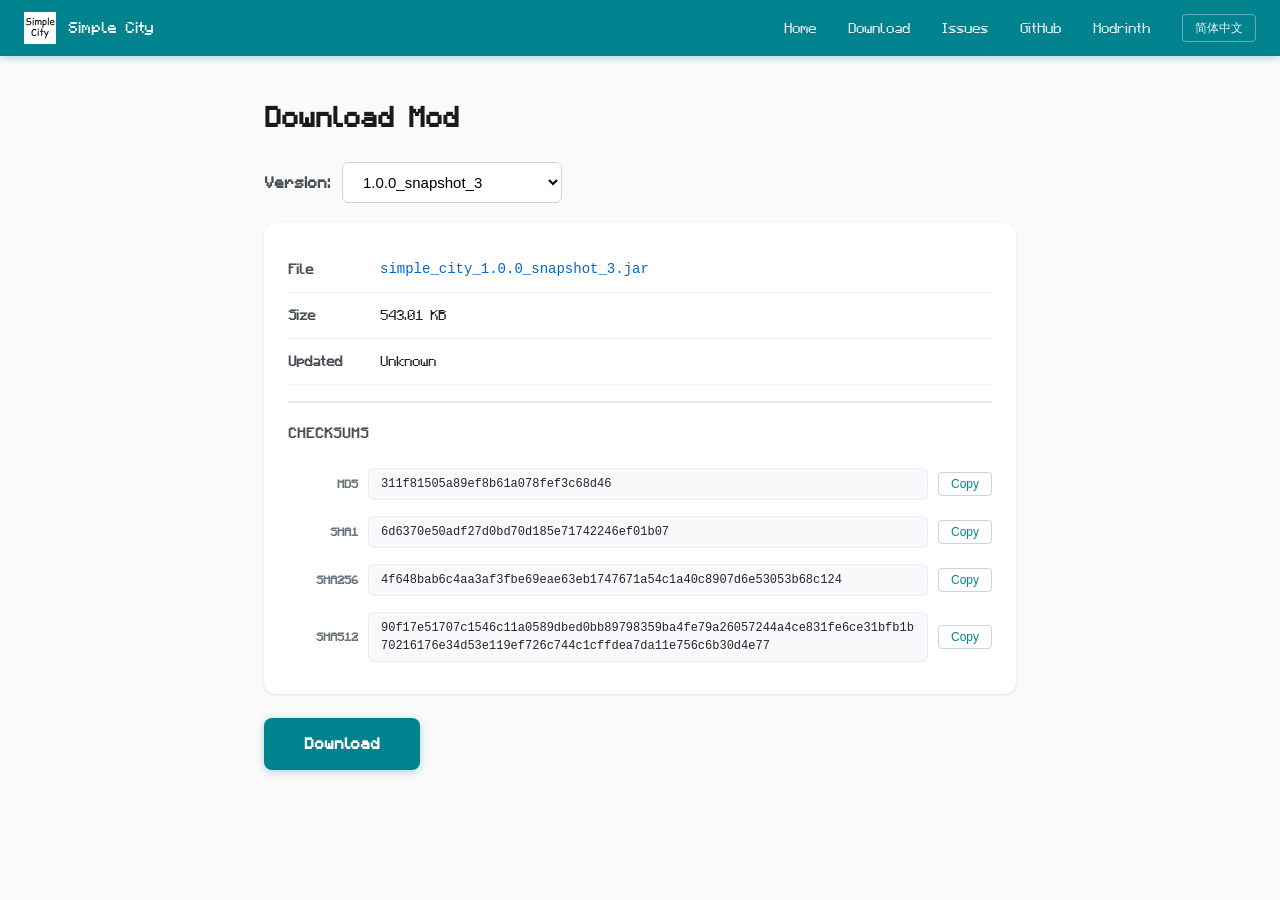
<file: simple_city/download.html>
<!DOCTYPE html>
<html lang="en">
<head>
    <meta charset="UTF-8">
    <meta name="viewport" content="width=device-width, initial-scale=1.0">
    <link rel="stylesheet" href="../static/css/main.css">
    <link rel="icon" type="image/png" href="../static/images/favicon.png">
    <title id="dl-page-title">Simple City - Download</title>
</head>
<body>
<header>
    <div class="header-title">
        <img class="logo-img" src="../static/images/favicon.png" alt="Logo">
        <span id="site-name">Simple City</span>
    </div>
    <nav class="header-nav">
        <a href="index.html" id="nav-home">Home</a>
        <a href="download.html" id="nav-download">Download</a>
        <a href="https://github.com/xzmetro/simple_city/issues/" id="nav-issues">Issues</a>
        <a href="https://github.com/xzmetro/simple_city">GitHub</a>
        <a href="https://modrinth.com/mod/simple_city/">Modrinth</a>
        <a href="?lang=zh" id="lang-switch">简体中文</a>
    </nav>
</header>

<main class="download-page">
    <h1 id="download-title">Download Mod</h1>

    <div class="version-selector">
        <label for="version-select" id="version-label">Version:</label>
        <select id="version-select">
            <option value="" id="version-loading">Loading...</option>
        </select>
    </div>

    <div class="download-info" id="download-info">
        <div id="version-info">Select a version to download</div>
        <a href="#" class="download-btn" id="download-btn" style="display: none;">
            <span id="download-btn-text">Download</span>
        </a>
    </div>
</main>
<script src="../static/js/util.js"></script>
<script src="../static/js/lang.js"></script>
<script src="../static/js/maven.js"></script>
<script>
    const downloadMap = {
        'page-title': 'dlTitle',
        'site-name': 'siteName',
        'nav-home': 'navHome',
        'nav-download': 'navDownload',
        'nav-issues': 'navIssues',
        'nav-wiki': 'navWiki',
        'download-title': 'downloadTitle',
        'version-label': 'versionLabel',
        'version-loading': 'versionLoading',
        'version-info': 'versionInfo',
        'download-btn-text': 'downloadBtn',
    };
    document.addEventListener('DOMContentLoaded', async () => {
        initI18n(downloadMap);
        await initMaven();
    });
</script>
</file>
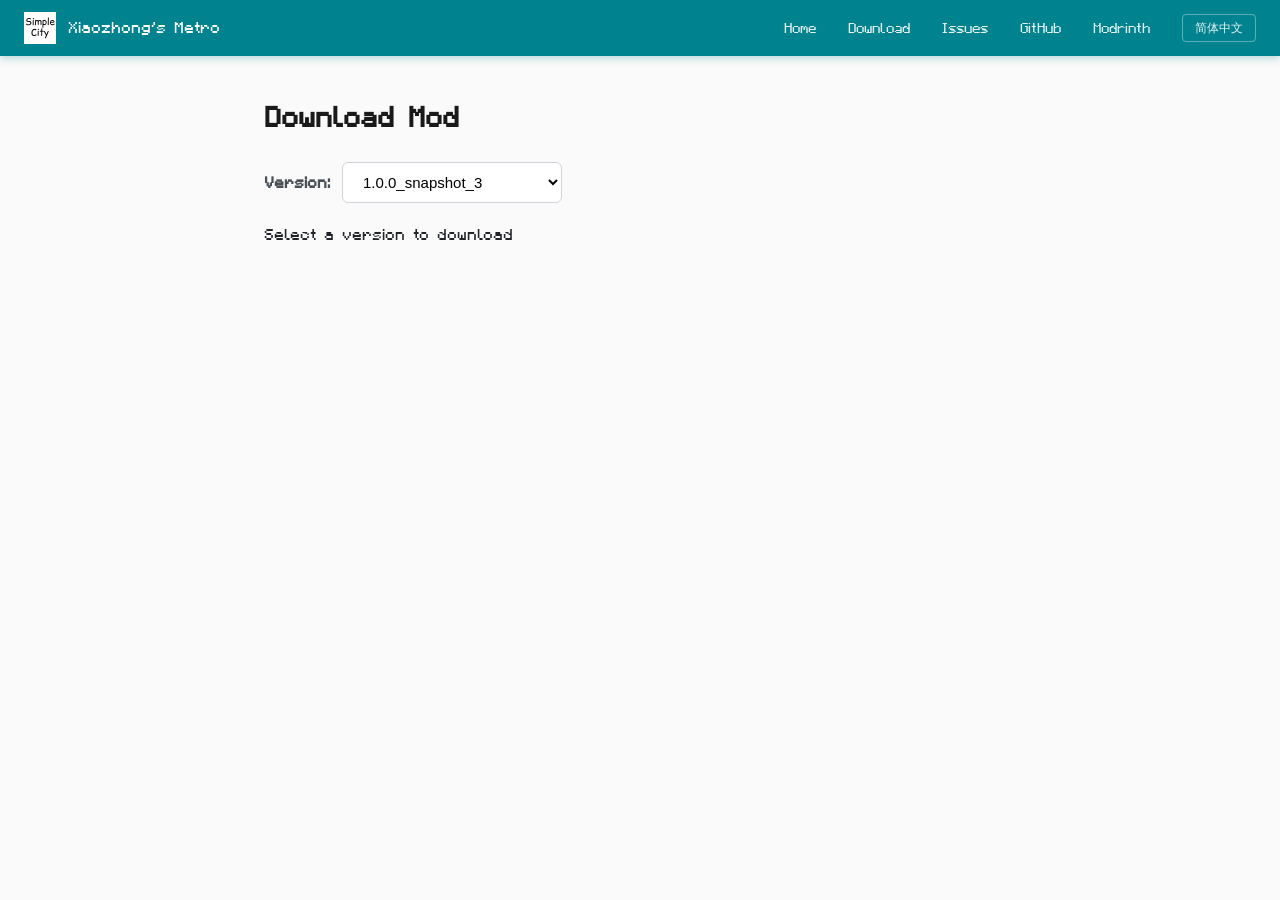
<file: xzmetro-mod/download.html>
<!DOCTYPE html>
<html lang="en">
<head>
    <meta charset="UTF-8">
    <meta name="viewport" content="width=device-width, initial-scale=1.0">
    <link rel="stylesheet" href="../static/css/main.css">
    <link rel="icon" type="image/png" href="../static/images/favicon.png">
    <title id="dl-page-title">Download - Xiaozhong's Metro</title>
</head>
<body>
<header>
    <div class="header-title">
        <img class="logo-img" src="../static/images/favicon.png" alt="Logo">
        <span id="site-name">Xiaozhong's Metro</span>
    </div>
    <nav class="header-nav">
        <a href="index.html" id="nav-home">Home</a>
        <a href="download.html" id="nav-download">Download</a>
        <a href="https://github.com/xzmetro/xzmetro-mod/issues/" id="nav-issues">Issues</a>
        <a href="https://github.com/xzmetro/xzmetro-mod">GitHub</a>
        <a href="https://modrinth.com/mod/xz_s_metro/">Modrinth</a>
        <a href="?lang=zh" id="lang-switch">简体中文</a>
    </nav>
</header>

<main class="download-page">
    <h1 id="download-title">Download Mod</h1>

    <div class="version-selector">
        <label for="version-select" id="version-label">Version:</label>
        <select id="version-select">
            <option value="" id="version-loading">Loading...</option>
        </select>
    </div>

    <div class="download-info" id="download-info">
        <div id="version-info">Select a version to download</div>
        <a href="#" class="download-btn" id="download-btn" style="display: none;">
            <span class="material-icons">download</span>
            <span id="download-btn-text">Download</span>
        </a>
    </div>
</main>

<script src="../static/js/lang.js"></script>
<script src="../static/js/download.js"></script>
</body>
</html>
</file>
<file: static/css/main.css>
@font-face {
    font-family: 'SimpleCity';
    src: url('truetype/SimpleCity.ttf') format('truetype');
    font-weight: 100;
    font-style: normal;
    font-display: swap;
}

* { box-sizing: border-box; }

body {
    margin: 0;
    font-family: 'SimpleCity', -apple-system, BlinkMacSystemFont, sans-serif;
    background: #fafafa;
    color: #212529;
    line-height: 1.5;
}

header {
    position: sticky;
    top: 0;
    z-index: 1000;
    display: flex;
    flex-wrap: nowrap;
    align-items: center;
    justify-content: space-between;
    gap: 32px;
    padding: 12px 24px;
    background: #00838f;
    color: #fff;
    box-shadow: 0 2px 8px rgba(0, 131, 143, 0.3);
}

.header-title {
    display: flex;
    align-items: center;
    gap: 12px;
    white-space: nowrap;
}

.logo-img {
    width: 32px;
    height: 32px;
    object-fit: contain;
}

.header-nav {
    display: flex;
    align-items: center;
    gap: 32px;
    white-space: nowrap;
    overflow-x: auto;
}

.header-nav a {
    color: #fff;
    text-decoration: none;
    font-size: 14px;
    opacity: 0.9;
    transition: opacity 0.2s;
}

.header-nav a:hover {
    opacity: 1;
}

#lang-switch {
    padding: 4px 12px;
    border: 1px solid rgba(255, 255, 255, 0.4);
    border-radius: 4px;
    font-size: 12px;
}

#lang-switch:hover {
    background: rgba(255, 255, 255, 0.15);
}

main {
    max-width: 900px;
    margin: 0 auto;
    padding: 40px 24px;
}

.hero {
    text-align: left;
    padding: 60px 0 40px;
}

.hero h1 {
    font-size: 42px;
    margin: 0 0 16px;
    color: #1a1a1a;
}

.hero-banner {
    position: relative;
    width: 100vw;
    margin-left: calc(50% - 50vw);
    margin-top: 0;
    height: 85vh;
    min-height: 500px;
    overflow: hidden;
    background: #1a1a1a;
}

.hero-banner img {
    position: absolute;
    top: 0;
    left: 0;
    width: 100%;
    height: 100%;
    object-fit: cover;
    transform-origin: center top;
}

.hero-card-wrap {
    position: relative;
    margin-top: -400px;
    margin-bottom: 60px;
    padding: 0 24px;
    z-index: 10;
}

.hero-card {
    max-width: 800px;
    margin: 0 auto;
    background: #fff;
    border-radius: 20px;
    padding: 40px;
    display: flex;
    align-items: flex-start;
    gap: 32px;
    box-shadow: 0 8px 32px rgba(0,0,0,0.15);
}

.hero-card-logo {
    width: 96px;
    height: 96px;
    border-radius: 16px;
    object-fit: contain;
    flex-shrink: 0;
    box-shadow: 0 2px 8px rgba(0,0,0,0.1);
}

.hero-card-body {
    flex: 1;
    min-width: 0;
}

.hero-card-body h1 {
    font-size: 36px;
    margin: 0 0 8px;
    color: #1a1a1a;
}

.hero-card-body .subtitle {
    font-size: 16px;
    color: #6c757d;
    margin: 0 0 16px;
}

.hero-card-body .badges {
    justify-content: flex-start;
    margin-bottom: 16px;
}

.hero-card-body .hero-desc {
    margin: 0 0 24px;
    color: #495057;
    font-size: 15px;
    line-height: 1.6;
}

.hero-card-body .download-section {
    text-align: left;
}

.badges {
    display: flex;
    justify-content: flex-start;
    gap: 12px;
    flex-wrap: wrap;
    margin-bottom: 24px;
}

.badges img {
    height: 24px;
}

.hero-desc {
    max-width: 600px;
    margin: 0 0 32px;
    color: #495057;
    font-size: 16px;
}

.hero-desc a {
    color: #00838f;
    text-decoration: none;
}

.hero-desc a:hover {
    text-decoration: underline;
}

.download-section {
    text-align: left;
}

.download-btn-large {
    display: inline-block;
    padding: 16px 48px;
    background: #00838f;
    color: #fff;
    text-decoration: none;
    border-radius: 8px;
    font-weight: 600;
    font-size: 18px;
    transition: all 0.2s;
    box-shadow: 0 2px 8px rgba(0, 131, 143, 0.3);
}

.download-btn-large:hover {
    background: #006978;
    box-shadow: 0 4px 12px rgba(0, 131, 143, 0.4);
    transform: translateY(-1px);
}

section {
    margin: 48px 0;
}

section h2 {
    font-size: 28px;
    color: #1a1a1a;
    margin-bottom: 20px;
    padding-bottom: 8px;
    border-bottom: 2px solid #e9ecef;
}

section h3 {
    font-size: 20px;
    color: #343a40;
    margin: 24px 0 12px;
}

.feature-list {
    list-style: none;
    padding: 0;
    margin: 0;
}

.feature-list li {
    padding: 8px 0 8px 24px;
    position: relative;
}

.feature-list li::before {
    content: "•";
    position: absolute;
    left: 0;
    color: #00838f;
    font-weight: bold;
}

table {
    width: 100%;
    border-collapse: collapse;
    margin: 16px 0;
    background: #fff;
    border-radius: 8px;
    overflow: hidden;
    box-shadow: 0 1px 3px rgba(0, 0, 0, 0.1);
}

th, td {
    padding: 12px 16px;
    text-align: left;
    border-bottom: 1px solid #e9ecef;
}

th {
    background: #f8f9fa;
    font-weight: 600;
    color: #495057;
}

tr:last-child td {
    border-bottom: none;
}

.steps {
    counter-reset: step;
    list-style: none;
    padding: 0;
}

.steps li {
    padding: 12px 0 12px 48px;
    position: relative;
}

.steps li::before {
    counter-increment: step;
    content: counter(step);
    position: absolute;
    left: 0;
    top: 10px;
    width: 32px;
    height: 32px;
    background: #00838f;
    color: #fff;
    border-radius: 50%;
    display: flex;
    align-items: center;
    justify-content: center;
    font-weight: 600;
    font-size: 14px;
}

.steps a {
    color: #00838f;
    text-decoration: none;
}

.steps a:hover {
    text-decoration: underline;
}

.license-box {
    background: #fff3cd;
    border-left: 4px solid #ffc107;
    padding: 16px 20px;
    border-radius: 0 8px 8px 0;
    margin: 16px 0;
}

.license-box p {
    margin: 0 0 8px;
}

.license-box ul {
    margin: 8px 0;
    padding-left: 20px;
}

.license-box li {
    color: #856404;
    margin: 4px 0;
}

.license-box a {
    color: #00838f;
}

footer {
    text-align: center;
    padding: 40px 24px;
    color: #6c757d;
    font-size: 14px;
    border-top: 1px solid #e9ecef;
    margin-top: 60px;
}

footer strong {
    color: #495057;
}

.coming-soon {
    color: #00838f;
    font-style: italic;
    margin-top: 8px;
}

.download-page {
    max-width: 800px;
    margin: 40px auto;
    padding: 0 24px;
}

.download-page h1 {
    font-size: 28px;
    margin-bottom: 24px;
    color: #1a1a1a;
}

.version-selector {
    display: flex;
    align-items: center;
    gap: 12px;
    margin-bottom: 20px;
}

#version-select {
    padding: 10px 16px;
    font-size: 15px;
    border: 1px solid #ced4da;
    border-radius: 6px;
    background: #fff;
    min-width: 220px;
    cursor: pointer;
}

#version-label {
    font-weight: 600;
    color: #495057;
}

.file-info {
    background: #fff;
    border-radius: 12px;
    padding: 24px;
    box-shadow: 0 1px 3px rgba(0, 0, 0, 0.1);
}

.info-row {
    display: flex;
    align-items: center;
    gap: 12px;
    padding: 12px 0;
    border-bottom: 1px solid #f0f0f0;
}

.info-row:last-of-type {
    border-bottom: none;
}

.info-label {
    font-weight: 600;
    color: #495057;
    min-width: 80px;
    flex-shrink: 0;
    font-size: 14px;
}

.info-value {
    color: #212529;
    word-break: break-all;
    font-size: 14px;
}

.info-value.filename {
    font-family: 'Courier New', monospace;
    color: #0066cc;
}

.hashes-section {
    margin-top: 16px;
    padding-top: 20px;
    border-top: 2px solid #e9ecef;
}

.hashes-title {
    font-weight: 600;
    color: #495057;
    margin-bottom: 16px;
    font-size: 14px;
    text-transform: uppercase;
    letter-spacing: 1px;
}

.hash-row {
    display: flex;
    align-items: center;
    gap: 10px;
    padding: 8px 0;
    font-size: 13px;
}

.hash-type {
    font-weight: 600;
    color: #6c757d;
    min-width: 70px;
    flex-shrink: 0;
    font-size: 12px;
    text-align: right;
}

.hash-value {
    background: #f8f9fa;
    padding: 6px 12px;
    border-radius: 6px;
    font-family: 'Courier New', 'Consolas', monospace;
    font-size: 12px;
    word-break: break-all;
    flex: 1;
    color: #212529;
    border: 1px solid #e9ecef;
}

.copy-btn {
    background: transparent;
    border: 1px solid #ced4da;
    padding: 4px 12px;
    cursor: pointer;
    color: #00838f;
    font-size: 12px;
    border-radius: 4px;
    transition: all 0.2s;
    flex-shrink: 0;
    font-weight: 500;
}

.copy-btn:hover {
    background: #e0f2f1;
    border-color: #00838f;
}

.copy-btn.copied {
    color: #4caf50;
    border-color: #4caf50;
    background: #e8f5e9;
}

.download-btn {
    display: inline-block;
    margin-top: 24px;
    padding: 14px 40px;
    background: #00838f;
    color: #fff;
    text-decoration: none;
    border-radius: 8px;
    font-weight: 600;
    font-size: 16px;
    transition: all 0.2s;
    box-shadow: 0 2px 8px rgba(0, 131, 143, 0.3);
}

.download-btn:hover {
    background: #006978;
    box-shadow: 0 4px 12px rgba(0, 131, 143, 0.4);
    transform: translateY(-1px);
}

.scroll-down {
    position: fixed;
    bottom: 24px;
    left: 50%;
    transform: translateX(-50%);
    width: 48px;
    height: 48px;
    background: #00838f;
    color: #fff;
    border-radius: 50%;
    display: flex;
    align-items: center;
    justify-content: center;
    cursor: pointer;
    box-shadow: 0 4px 12px rgba(0, 131, 143, 0.4);
    opacity: 0;
    visibility: hidden;
    transition: all 0.3s ease;
    z-index: 999;
}

.scroll-down.visible {
    opacity: 1;
    visibility: visible;
}

.scroll-down:hover {
    background: #006978;
}

.scroll-down svg {
    animation: bounce 2s infinite;
}

@keyframes bounce {
    0%, 20%, 50%, 80%, 100% { transform: translateY(0); }
    40% { transform: translateY(2px); }
    60% { transform: translateY(1px); }
}
</file>
